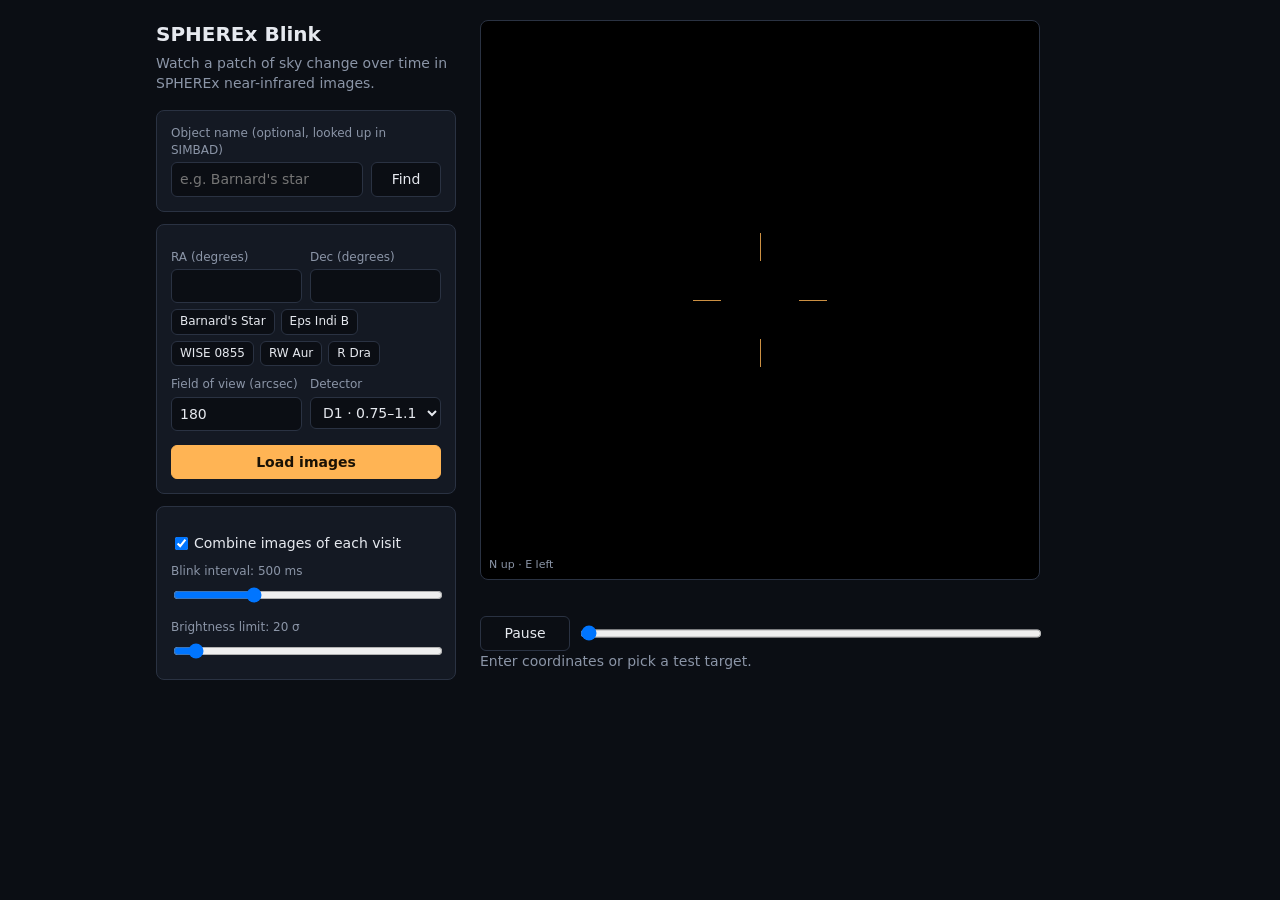
<file: index.html>
<!doctype html>
<html lang="en">
<head>
<meta charset="utf-8">
<meta name="viewport" content="width=device-width, initial-scale=1">
<title>SPHEREx Blink</title>
<style>
  :root { --bg:#0b0e14; --panel:#141923; --line:#2a3242; --text:#e6e9ef; --dim:#8b95a7; --accent:#ffb454; }
  * { box-sizing: border-box; }
  body { margin:0; background:var(--bg); color:var(--text); font:14px/1.45 system-ui, sans-serif; }
  main { max-width:1000px; margin:0 auto; padding:20px 16px; display:grid; grid-template-columns:300px 1fr; gap:24px; }
  @media (max-width:760px) { main { grid-template-columns:1fr; } }
  h1 { font-size:20px; margin:0 0 4px; }
  p.sub { color:var(--dim); margin:0 0 16px; }
  .panel { background:var(--panel); border:1px solid var(--line); border-radius:8px; padding:14px; }
  label { display:block; color:var(--dim); font-size:12px; margin:10px 0 3px; }
  input, select, button { font:inherit; color:var(--text); background:var(--bg); border:1px solid var(--line); border-radius:6px; padding:6px 8px; width:100%; }
  input[type=range] { padding:0; }
  input[type=checkbox] { width:auto; margin-right:6px; }
  button { cursor:pointer; }
  button.primary { background:var(--accent); color:#1a1205; border-color:var(--accent); font-weight:600; margin-top:14px; }
  .row { display:grid; grid-template-columns:1fr 1fr; gap:8px; }
  .presets { display:flex; flex-wrap:wrap; gap:6px; margin-top:6px; }
  .presets button { width:auto; font-size:12px; padding:3px 8px; }
  .check { display:flex; align-items:center; color:var(--text); font-size:14px; margin-top:12px; }
  #view { position:relative; width:100%; max-width:560px; aspect-ratio:1; background:#000; border:1px solid var(--line); border-radius:8px; overflow:hidden; }
  canvas { width:100%; height:100%; image-rendering:pixelated; display:block; }
  /* reticle: four short ticks around the centre, i.e. the coordinates entered */
  .tick { position:absolute; background:var(--accent); opacity:.8; }
  .tick.h { height:1px; width:5%; top:50%; } .tick.v { width:1px; height:5%; left:50%; }
  .tick.l { left:38%; } .tick.r { left:57%; } .tick.t { top:38%; } .tick.b { top:57%; }
  #label { font-variant-numeric:tabular-nums; margin:10px 0 6px; min-height:1.45em; }
  #status { color:var(--dim); min-height:1.45em; }
  .compass { position:absolute; left:8px; bottom:6px; color:var(--dim); font-size:11px; }
</style>
</head>
<body>
<main>
  <section>
    <h1>SPHEREx Blink</h1>
    <p class="sub">Watch a patch of sky change over time in SPHEREx near-infrared images.</p>
    <form class="panel" id="nameform" style="margin-bottom:12px">
      <label for="name" style="margin-top:0">Object name (optional, looked up in SIMBAD)</label>
      <div class="row" style="grid-template-columns:1fr 70px">
        <input id="name" required placeholder="e.g. Barnard's star">
        <button>Find</button>
      </div>
    </form>
    <form class="panel" id="form">
      <div class="row">
        <div><label for="ra">RA (degrees)</label><input id="ra" required inputmode="decimal"></div>
        <div><label for="dec">Dec (degrees)</label><input id="dec" required inputmode="decimal"></div>
      </div>
      <div class="presets" id="presets"></div>
      <div class="row">
        <div><label for="fov">Field of view (arcsec)</label><input id="fov" type="number" min="30" max="600" step="30" value="180"></div>
        <div><label for="band">Detector</label>
          <select id="band">
            <option value="D1">D1 · 0.75–1.1 µm</option>
            <option value="D2">D2 · 1.1–1.6 µm</option>
            <option value="D3">D3 · 1.6–2.4 µm</option>
            <option value="D4">D4 · 2.4–3.8 µm</option>
            <option value="D5">D5 · 3.8–4.4 µm</option>
            <option value="D6">D6 · 4.4–5.0 µm</option>
          </select></div>
      </div>
      <button class="primary">Load images</button>
    </form>
    <div class="panel" style="margin-top:12px">
      <label class="check"><input type="checkbox" id="coadd" checked>Combine images of each visit</label>
      <label for="speed">Blink interval: <span id="speedv"></span> ms</label>
      <input id="speed" type="range" min="100" max="1500" step="50" value="500">
      <label for="hi">Brightness limit: <span id="hiv"></span> σ</label>
      <input id="hi" type="range" min="3" max="300" step="1" value="20">
    </div>
  </section>
  <section>
    <div id="view">
      <canvas id="canvas" width="1" height="1"></canvas>
      <div class="tick h l"></div><div class="tick h r"></div><div class="tick v t"></div><div class="tick v b"></div>
      <div class="compass">N up · E left</div>
    </div>
    <div id="label"></div>
    <div class="row" style="max-width:560px; grid-template-columns:90px 1fr">
      <button id="play" type="button">Pause</button>
      <input id="scrub" type="range" min="0" max="0" value="0">
    </div>
    <div id="status">Enter coordinates or pick a test target.</div>
  </section>
</main>
<script>
// Test targets from the challenge: [RA, Dec, detector to start with].
// Positions are approximate for epoch ~2026 (catalogue position moved by the
// catalogue proper motion). WISE 0855 is a ~250 K object, only visible in D5/D6.
const PRESETS = {
  "Barnard's Star": [269.4464, 4.7686, "D2"],
  "Eps Indi B": [331.0960, -56.8010, "D2"],
  "WISE 0855": [133.7600, -7.2422, "D6"],
  "RW Aur": [76.9564, 30.4014, "D2"],
  "R Dra": [248.1675, 66.7550, "D2"],
};
const VISIT_GAP_DAYS = 30;   // images further apart than this belong to different visits
const $ = id => document.getElementById(id);
const ctx = $("canvas").getContext("2d");

let raw = [];      // loaded cutouts: {mjd, px: Float32Array (background removed), n}
let frames = [];   // what is being played: {label, px (in units of noise sigma), n}
let current = 0, timer = null, loadId = 0;

function median(values) {
  const v = Float32Array.from(values).sort();
  return v.length ? v[v.length >> 1] : 0;
}
const finite = px => px.filter(Number.isFinite);
const date = mjd => new Date((mjd - 40587) * 86400000).toISOString().slice(0, 10);

// Scale an image to units of its own noise, so one brightness slider fits every frame.
function toSigma(px) {
  const sigma = 1.4826 * median(finite(px).map(Math.abs)) || 1;
  return px.map(v => v / sigma);
}

// Median of several cutouts, pixel by pixel, skipping missing (NaN) pixels.
// A median (not a mean) drops cosmic-ray hits that appear in a single image.
function combine(list) {
  const out = new Float32Array(list[0].px.length);
  for (let i = 0; i < out.length; i++) {
    const values = list.map(f => f.px[i]).filter(Number.isFinite);
    out[i] = values.length ? median(values) : NaN;
  }
  return out;
}

// Build the playlist from the loaded cutouts: either every image, or one combined image per visit.
function rebuild() {
  const sorted = [...raw].sort((a, b) => a.mjd - b.mjd);
  if ($("coadd").checked) {
    const visits = [];
    for (const f of sorted) {
      const last = visits[visits.length - 1];
      if (last && f.mjd - last[last.length - 1].mjd < VISIT_GAP_DAYS) last.push(f);
      else visits.push([f]);
    }
    frames = visits.map(v => ({
      n: v[0].n, px: toSigma(combine(v)),
      label: `${date(v[0].mjd)} to ${date(v[v.length - 1].mjd)} · ${v.length} images`,
    }));
  } else {
    frames = sorted.map(f => ({ n: f.n, px: toSigma(f.px), label: date(f.mjd) }));
  }
  $("scrub").max = Math.max(frames.length - 1, 0);
  current = Math.min(current, Math.max(frames.length - 1, 0));
  draw();
}

function draw() {
  const f = frames[current];
  if (!f) { $("label").textContent = ""; ctx.clearRect(0, 0, $("canvas").width, $("canvas").height); return; }
  const lo = -2, hi = +$("hi").value;
  const img = ctx.createImageData(f.n, f.n);
  if ($("canvas").width !== f.n) $("canvas").width = $("canvas").height = f.n;
  for (let i = 0; i < f.px.length; i++) {
    // square-root stretch between lo and hi sigma; missing pixels stay black
    const t = Math.min(Math.max((f.px[i] - lo) / (hi - lo), 0), 1);
    const g = Number.isFinite(t) ? Math.sqrt(t) * 255 : 0;
    img.data.set([g, g, g, 255], i * 4);
  }
  ctx.putImageData(img, 0, 0);
  $("scrub").value = current;
  $("label").textContent = `${current + 1} / ${frames.length} · ${$("band").value} · ${f.label}`;
}

function play(on) {
  clearInterval(timer);
  timer = on ? setInterval(() => { if (frames.length) { current = (current + 1) % frames.length; draw(); } }, +$("speed").value) : null;
  $("play").textContent = on ? "Pause" : "Play";
}

async function load() {
  const id = ++loadId;
  const ra = +$("ra").value, dec = +$("dec").value, fov = +$("fov").value, band = $("band").value;
  location.hash = new URLSearchParams({ ra, dec, fov, band });
  raw = []; current = 0; rebuild();
  $("status").textContent = "Searching the SPHEREx archive…";
  try {
    const all = await (await fetch(`/api/search?ra=${ra}&dec=${dec}`)).json();
    const queue = all.filter(r => r.band === band);
    const total = queue.length;
    let done = 0, failed = 0;
    if (!total) { $("status").textContent = "No SPHEREx images cover this position yet."; return; }
    // six downloads at a time; each finished cutout joins the animation immediately
    const worker = async () => {
      while (queue.length && id === loadId) {
        const r = queue.shift();
        try {
          const res = await fetch(`/api/cutout?uri=${encodeURIComponent(r.uri)}&ra=${ra}&dec=${dec}&fov=${fov}`);
          if (!res.ok) throw new Error(res.status);
          const px = new Float32Array(await res.arrayBuffer());
          if (id !== loadId) return;
          if (px.length) {
            const bg = median(finite(px));
            raw.push({ mjd: r.mjd, n: Math.sqrt(px.length), px: px.map(v => v - bg) });
            rebuild();
          }
        } catch (e) { failed++; console.warn("cutout failed", r.uri, e); }
        done++;
        $("status").textContent = `Loaded ${done} of ${total} images (${raw.length} usable${failed ? `, ${failed} failed` : ""}).`;
      }
    };
    await Promise.all(Array.from({ length: 6 }, worker));
  } catch (e) {
    $("status").textContent = "Could not reach the archive: " + e.message;
  }
}

for (const [name, [ra, dec, band]] of Object.entries(PRESETS)) {
  const b = document.createElement("button");
  b.type = "button"; b.textContent = name;
  b.onclick = () => { $("ra").value = ra; $("dec").value = dec; $("band").value = band; load(); };
  $("presets").append(b);
}
$("form").onsubmit = e => { e.preventDefault(); load(); };
// Name search: ask the server for today's coordinates, fill the RA/Dec boxes, then load as usual.
$("nameform").onsubmit = async e => {
  e.preventDefault();
  $("status").textContent = "Looking up the name in SIMBAD…";
  try {
    const res = await fetch(`/api/resolve?name=${encodeURIComponent($("name").value)}`);
    if (!res.ok) { $("status").textContent = "SIMBAD does not know this name. Try another spelling or enter coordinates."; return; }
    const pos = await res.json();
    $("ra").value = pos.ra; $("dec").value = pos.dec;
    load();
  } catch (err) {
    $("status").textContent = "Could not reach SIMBAD: " + err.message;
  }
};
$("coadd").onchange = rebuild;
$("hi").oninput = () => { $("hiv").textContent = $("hi").value; draw(); };
$("speed").oninput = () => { $("speedv").textContent = $("speed").value; if (timer) play(true); };
$("scrub").oninput = () => { current = +$("scrub").value; play(false); draw(); };
$("play").onclick = () => play(!timer);
$("hiv").textContent = $("hi").value; $("speedv").textContent = $("speed").value;
play(true);

// Coordinates in the URL (#ra=..&dec=..&fov=..&band=..) load straight away.
const params = new URLSearchParams(location.hash.slice(1));
if (params.has("ra") && params.has("dec")) {
  for (const k of ["ra", "dec", "fov", "band"]) if (params.has(k)) $(k).value = params.get(k);
  load();
}
</script>
</body>
</html>
</file>
